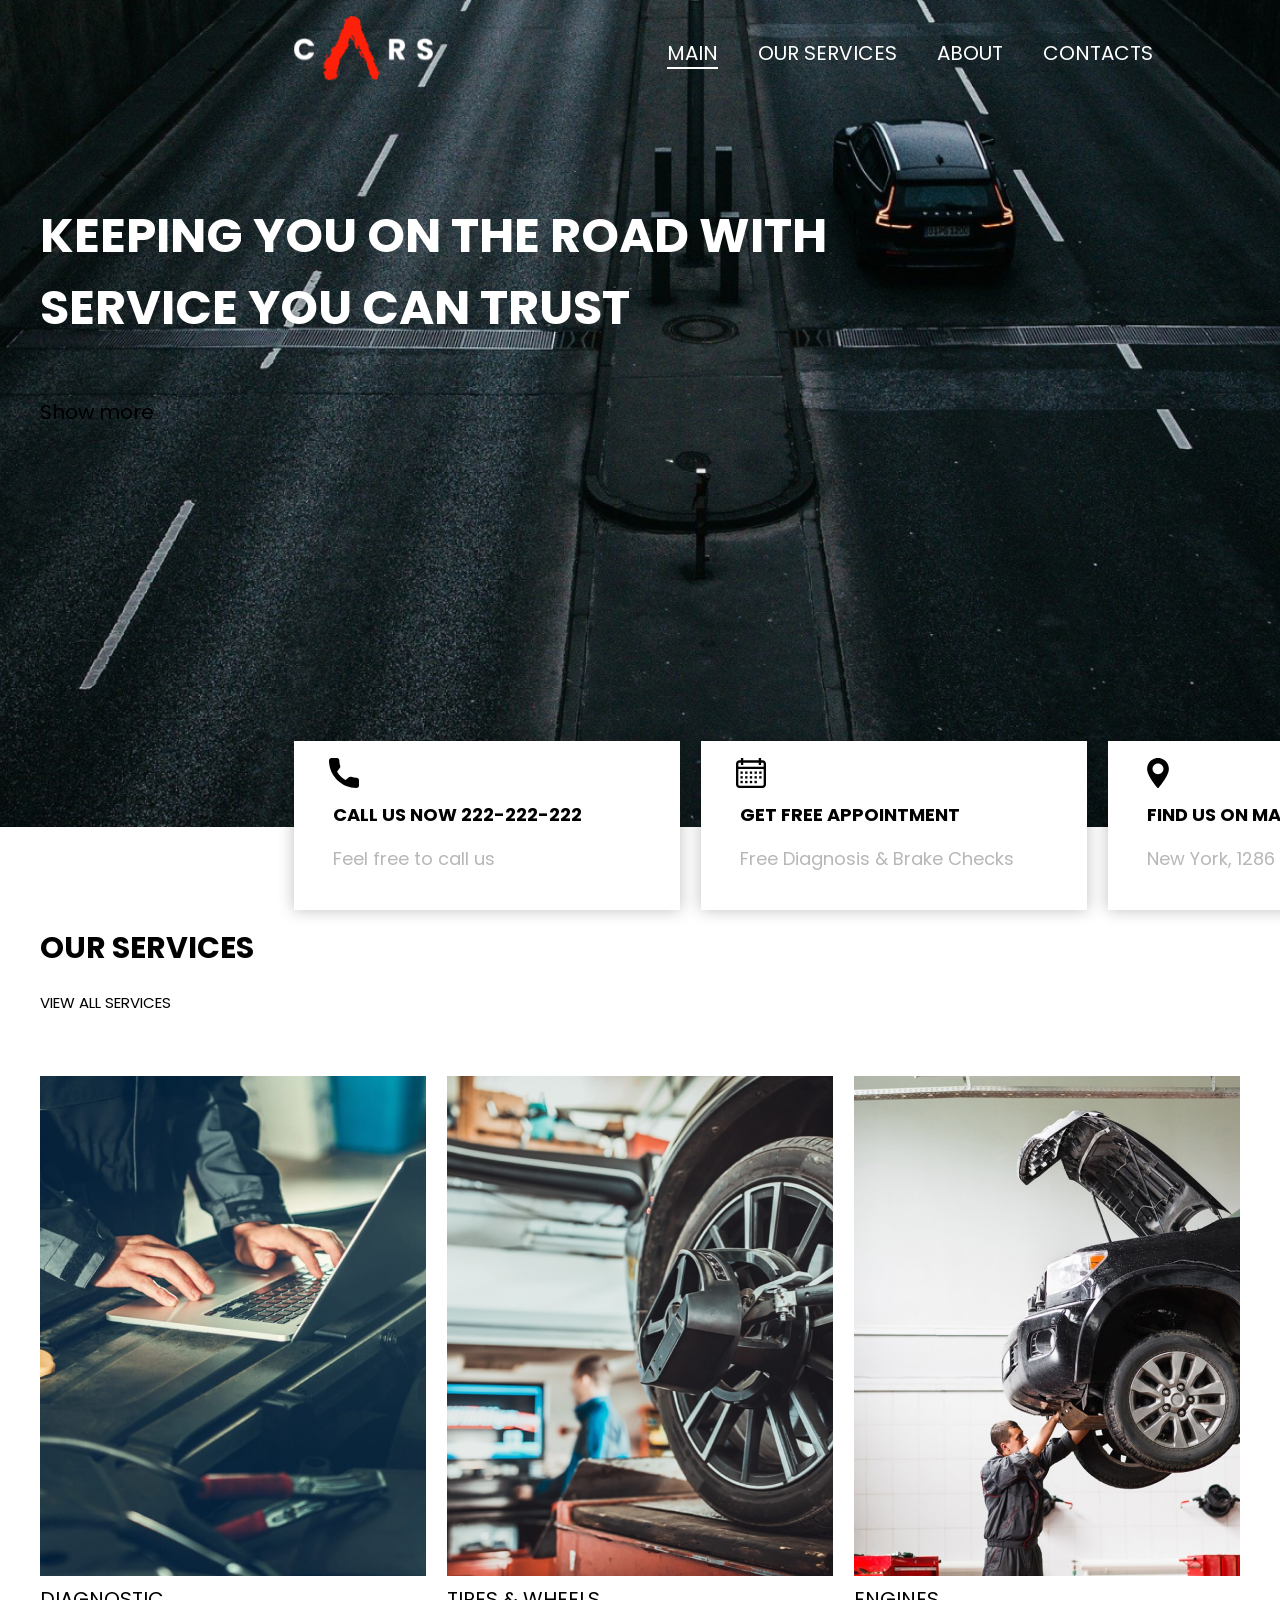
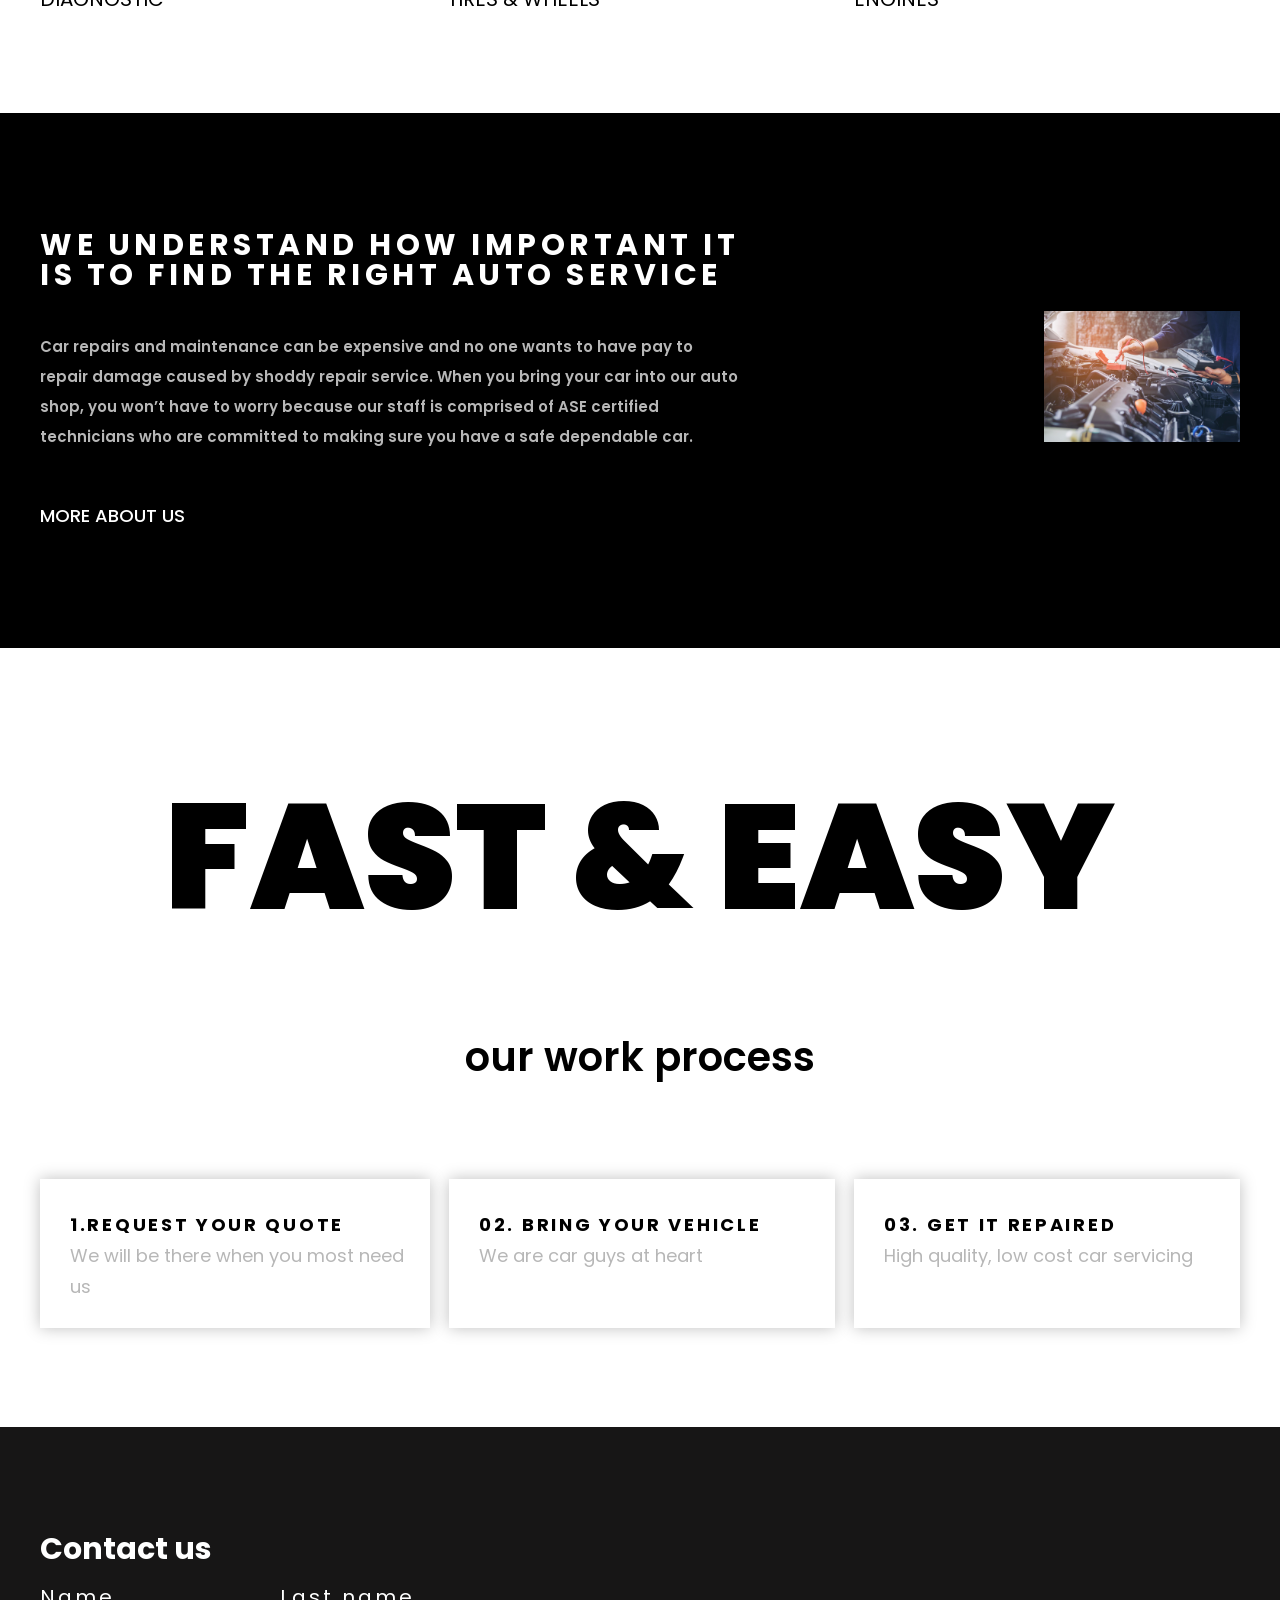
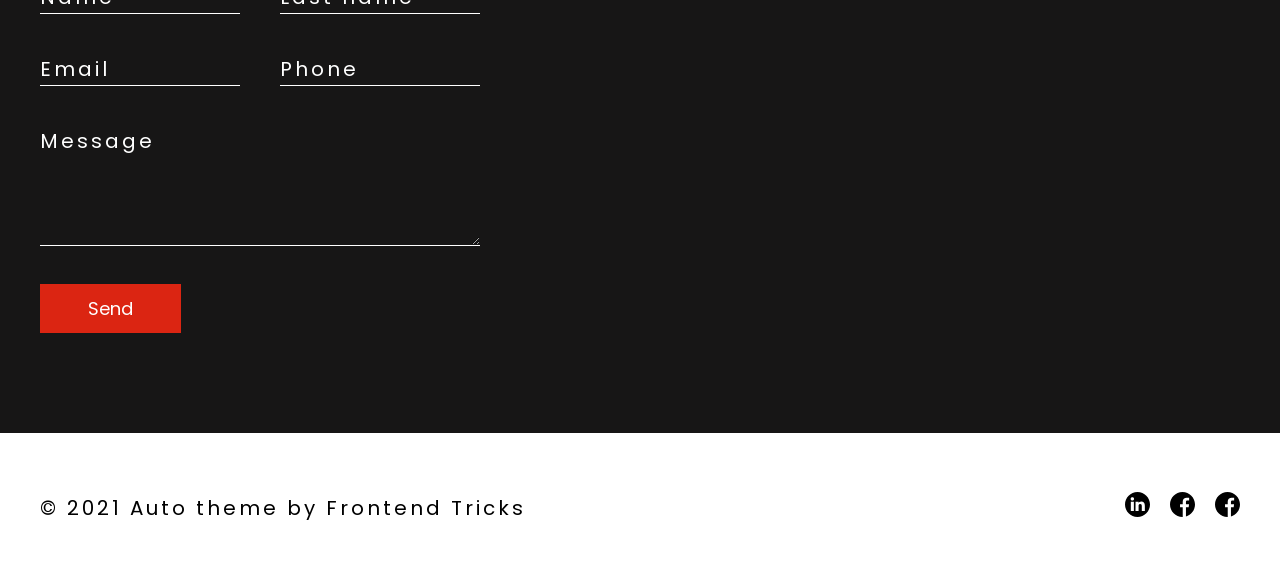
<file: index.html>
<!DOCTYPE html>
<html lang="en">
  <head>
    <meta charset="UTF-8" />
    <meta http-equiv="X-UA-Compatible" content="IE=edge" />
    <meta name="viewport" content="width=device-width, initial-scale=1.0" />
    <title>CARS</title>
    <link rel="preconnect" href="https://fonts.googleapis.com" />
    <link rel="preconnect" href="https://fonts.gstatic.com" crossorigin />
    <link
      href="https://fonts.googleapis.com/css2?family=Poppins:wght@400;500;600;700;900&display=swap"
      rel="stylesheet"
    />
    <link rel="stylesheet" href="./reset.css" />
    <link rel="stylesheet" href="./style.css" />
  </head>
  <body>
    <header class="header container">
      <div class="header__logo">
        <a href="#main">
          <img src="./images/logo.svg" alt="CARS" />
        </a>
      </div>
      <nav class="nav">
        <ul>
          <li><a class="nav__link_active" href="#main">Main</a></li>
          <li><a href="#services">Our services</a></li>
          <li><a href="#about">About</a></li>
          <li><a href="#contacts">Contacts</a></li>
        </ul>
      </nav>
      <div class="header__lng">
        <span class="header__lng_active">Ru</span>
        <span>En</span>
      </div>
    </header>
    <main>
      <div class="intro" id="main">
        <div class="container">
          <h1>KEEPING YOU ON THE ROAD WITH SERVICE YOU CAN TRUST</h1>
          <a class="show-more" href="#services">Show more</a>
        </div>
        <div class="intro__blocks">
          <a class="intro__block" href="tel:222222222">
            <p>CALL US NOW 222-222-222</p>
            <span>Feel free to call us</span>
          </a>
          <a class="intro__block intro__block-calendar" href="#contacts">
            <p>GET FREE APPOINTMENT</p>
            <span>Free Diagnosis &amp; Brake Checks</span>
          </a>
          <a
            class="intro__block intro__block-location"
            href="https://www.google.com/maps/search/?api=1&query=New+York"
            target="_blank"
          >
            <p>FIND US ON MAP</p>
            <span>New York, 1286 Ruumu Nanor</span>
          </a>
        </div>
      </div>
      <div class="services container" id="services">
        <h2>Our services</h2>
        <a href="#services">View all services</a>
        <div class="services__blocks">
          <div class="service__block">
            <img src="./images/diagnostic.png" alt="diagnostic" />
            <div class="overlay"></div>
            <p>diagnostic</p>
          </div>
          <div class="service__block">
            <img src="./images/tires.png" alt="tires and wheels" />
            <div class="overlay"></div>
            <p>tires &amp; wheels</p>
          </div>
          <div class="service__block">
            <img src="./images/engine.png" alt="engine" />
            <div class="overlay"></div>
            <p>Engines</p>
          </div>
        </div>
      </div>
      <div class="about" id="about">
        <div class="about__inner container">
          <div class="about__info">
            <h2>
              WE UNDERSTAND HOW IMPORTANT IT IS TO FIND THE RIGHT AUTO SERVICE
            </h2>
            <p>
              Car repairs and maintenance can be expensive and no one wants to
              have pay to repair damage caused by shoddy repair service. When
              you bring your car into our auto shop, you won’t have to worry
              because our staff is comprised of ASE certified technicians who
              are committed to making sure you have a safe dependable car.
            </p>
            <a href="#about">More about us</a>
          </div>
          <div class="about__img">
            <img src="./images/service.png" alt="service" />
          </div>
        </div>
      </div>
      <div class="process container">
        <h2>FAST &amp; EASY</h2>
        <p>our work process</p>
        <div class="process__blocks">
          <div class="process_block">
            <p>1.Request your quote</p>
            <span>We will be there when you most need us</span>
          </div>
          <div class="process_block">
            <p>02. BRING YOUR VEHICLE</p>
            <span>We are car guys at heart</span>
          </div>
          <div class="process_block">
            <p>03. GET IT REPAIRED</p>
            <span>High quality, low cost car servicing</span>
          </div>
        </div>
      </div>
      <div class="contacts" id="contacts">
        <div class="container">
          <h2 class="contacts__title">Contact us</h2>
          <form class="contacts__form" action="#">
            <div class="form__row">
              <div class="form__group">
                <input
                  type="text"
                  class="input"
                  id="name"
                  placeholder=" "
                />
                <label for="name" class="label">Name</label>
              </div>
              <div class="form__group">
                <input
                  type="text"
                  class="input"
                  id="lastname"
                  placeholder=" "
                />
                <label for="lastname" class="label">Last name</label>
              </div>
            </div>
            <div class="form__row">
              <div class="form__group">
                <input
                  type="email"
                  class="input"
                  id="email"
                  placeholder=" "
                />
                <label for="email" class="label">Email</label>
              </div>
              <div class="form__group">
                <input
                  type="tel"
                  class="input"
                  id="phone"
                  placeholder=" "
                />
                <label for="phone" class="label">Phone</label>
              </div>
            </div>
            <div class="form__row">
              <div class="form__group">
                <textarea
                  class="textarea"
                  id="message"
                  placeholder=" "
                ></textarea>
                <label for="message" class="label">Message</label>
              </div>
            </div>
            <button class="btn text-upper" type="button">Send</button>
          </form>
        </div>
      </div>
    </main>
    <footer class="footer">
      <div class="container">
        <div class="footer__wrapper">
          <p class="copyright">© 2021 Auto theme by Frontend Tricks</p>
          <div class="footer__soc">
            <a
              href="https://www.linkedin.com/"
              target="_blank"
              class="footer__soc-link"
            >
              <img src="./images/linkedin.svg" alt="linkedin" />
            </a>
            <a
              href="https://www.facebook.com/"
              target="_blank"
              class="footer__soc-link"
            >
              <img src="./images/facebook.svg" alt="facebook" />
            </a>
            <a
              href="https://www.instagram.com/"
              target="_blank"
              class="footer__soc-link"
            >
              <img src="./images/facebook.svg" alt="instagram" />
            </a>
          </div>
        </div>
      </div>
    </footer>
  </body>
</html>
</file>
<file: style.css>
* {
  font-family: "Poppins", sans-serif;
  color: black;
  font-size: 20px;
  font-weight: 400;
  box-sizing: border-box;
  margin: 0;
  padding: 0;
  border: none;
}

.container {
  max-width: 1200px;
  width: 100%;
  margin: 0 auto;
}

.header {
  display: flex;
  justify-content: space-between;
  align-items: center;
  position: absolute;
  top: 16px;
  left: 23%;
  z-index: 2;
}

.header ul li {
  display: inline-block;
  list-style: none;
  text-transform: uppercase;
  font-weight: 600;
  font-size: 15px;
  margin-right: 35px;
  color: white;
}

.nav__link_active {
  border-bottom: 2px solid white;
}

.header__lng {
  text-transform: uppercase;
}

.header__lng span {
  color: white;
  margin-right: 8px;
}

.header__lng_active {
  color: #b7b7b7 !important;
}

.intro {
  background-image: url("./images/background-image.jpg");
  background-repeat: no-repeat;
  background-size: cover;
  background-position: center;
  padding: 200px 0 400px 0;
  position: relative;
}

.intro h1 {
  font-weight: 700;
  font-size: 48px;
  color: white;
  width: 70%;
  margin-bottom: 53px;
}

.intro button {
  background: #db2512;
  padding: 11px 48px;
  font-size: 18px;
  color: white;
}

.intro__blocks {
  display: flex;
  gap: 21px;
  position: absolute;
  bottom: -10%;
  left: 23%;
}

.intro__block {
  background: #ffffff;
  box-shadow: 0px 0px 15px rgba(0, 0, 0, 0.25);
  padding: 39px 48px 37px 39px;
  min-width: 386px;
  position: relative;
}

.intro__block p {
  font-weight: 700;
  font-size: 18px;
  margin: 21px 0 15px 0;
}

.intro__block span {
  font-weight: 400;
  font-size: 18px;
  color: #b7b7b7;
}

.intro__block::before {
  content: "";
  background-image: url(./images/phone.svg);
  background-repeat: no-repeat;
  width: 30px;
  height: 30px;
  position: absolute;
  top: 10%;
  left: 9%;
}

.intro__block-calendar::before {
  content: "";
  background-image: url(./images/calendar.svg);
}

.intro__block-location::before {
  content: "";
  background-image: url(./images/location.svg);
}

.services {
  text-transform: uppercase;
  margin: 99px auto;
}

.services h2 {
  font-weight: 700;
  font-size: 30px;
  margin-bottom: 15px;
}

.services a {
  font-weight: 400;
  font-size: 15px;
}

.services__blocks {
  display: flex;
  justify-content: space-between;
  gap: 20px;
  margin-top: 60px;
}

.service__block {
  position: relative;
}

.overlay {
  background: rgba(0, 0, 0, 0.7);
  position: absolute;
  width: 100%;
  height: 93%;
  top: 0;
  left: 0;
  display: none;
}

.service__block:hover .overlay {
  display: block;
}

.service__block:hover::before {
  content: url("./images/plus.png");
  width: 100px;
  height: 100px;
  position: absolute;
  top: 50%;
  left: 50%;
  transform: translate(-50%, -50%);
  z-index: 2;
}

.service__block:hover::after {
  content: "ANNUAL CHECKUPS FROM YOUR PHYSICIAN KEEP YOU IN GOOD HEALTH";
  width: 55%;
  height: auto;
  position: absolute;
  top: 65%;
  left: 10%;
  z-index: 2;
  color: white;
}

.about {
  background-color: black;
}

.about__inner {
  display: flex;
  justify-content: space-between;
  align-items: center;
  padding: 117px 0;
}

.about__info {
  line-height: 150%;
}

.about__info h2 {
  color: white !important;
  font-weight: 700;
  font-size: 30px;
  /* or 45px */
  width: 70%;
  letter-spacing: 0.15em;
  margin-bottom: 42px;
}

.about__info p {
  color: #b7b7b7;
  font-weight: 600;
  font-size: 15px;
  width: 70%;
  margin-bottom: 48px;
}

.about__info a {
  font-weight: 500;
  font-size: 18px;
  color: white;
  text-transform: uppercase;
}

.process {
  padding: 99px 0;
  text-align: center;
}

.process h2 {
  font-weight: 900;
  font-size: 148px;
  margin-bottom: 58px;
}

.process p {
  font-weight: 600;
  font-size: 40px;
}

.process__blocks {
  display: flex;
  gap: 19px;
  margin-top: 92px;
}

.process_block {
  background: #ffffff;
  box-shadow: 0px 0px 15px rgba(0, 0, 0, 0.25);
  line-height: 150%;
  padding: 31px 24px 26px 30px;
  min-width: 386px;
  text-align: left;
}

.process_block p {
  font-weight: 700;
  font-size: 18px;
  letter-spacing: 0.15em;
  text-transform: uppercase;
}

.process_block span {
  font-weight: 400;
  font-size: 18px;
  color: #b7b7b7;
}

.contacts {
  padding: 100px 0;
  background-color: #171616;
}

.contacts button {
  background: #db2512;
  padding: 11px 48px;
  font-size: 18px;
  color: white;
}

.contacts__title {
  font-weight: 700;
  font-size: 30px;
  color: white;
}

.contacts .block__title {
  margin-bottom: 40px;
}

.contacts__form {
  max-width: 440px;
}

.form__row {
  margin: 0 -20px;
  display: flex;
}

.form__group {
  margin-bottom: 30px;
  padding: 0 20px;
  flex: 1;
  position: relative;
}

.input {
  width: 100%;
  padding: 9px 0;
  outline: 0;
  border: 0;
  color: #fff;
  font-family: inherit;
  font-size: 15px;
  border-bottom: 1px solid #fff;
  background-color: transparent;
}

.input:focus + .label {
  transform: translateY(-15px);
  font-size: 12px;
}

.input:not(:placeholder-shown) + .label {
  transform: translateY(-15px);
  font-size: 12px;
}

.label {
  letter-spacing: 0.15em;
  color: #fff;
  position: absolute;
  top: 10px;
  left: 20px;
  pointer-events: none;
  transition: all 0.2s ease;
}

.textarea {
  min-height: 130px;
  width: 100%;
  padding: 9px 0;
  resize: vertical;
  outline: 0;
  border: 0;
  color: #fff;
  font-family: inherit;
  font-size: 15px;
  border-bottom: 1px solid #fff;
  background-color: transparent;
}

.textarea:focus + .label {
  transform: translateY(-15px);
  font-size: 12px;
}

.textarea:not(:placeholder-shown) + .label {
  transform: translateY(-15px);
  font-size: 12px;
}

.footer__wrapper {
  height: 150px;
  display: flex;
  align-items: center;
  justify-content: space-between;
}

.copyright {
  letter-spacing: 0.15em;
}

.footer__soc {
  display: flex;
}

.footer__soc-link {
  margin-right: 20px;
  text-decoration: none;
}

.footer__soc-link:last-child {
  margin-right: 0;
}

.footer__soc-link img {
  height: 25px;
}

/* Адаптация для телефонов */
@media (max-width: 768px) {
  .container {
    width: 100%;
    padding-left: 15px;
    padding-right: 15px;
  }

  .header {
    position: absolute;
    left: 0;
    top: 15px;
    width: 100%;
    padding: 0 15px;
    flex-wrap: wrap;
  }

  .header ul li {
    font-size: 10px;
    margin-right: 8px;
  }

  .header__logo img {
    max-width: 80px;
  }

  .intro {
    padding: 150px 0 250px;
    background-position: center;
  }

  .intro h1 {
    width: 100%;
    font-size: 30px;
    line-height: 1.3;
    margin-bottom: 30px;
  }

  .intro__blocks {
    left: 15px;
    right: 15px;
    bottom: -180px;
    flex-direction: column;
    gap: 10px;
  }

  .intro__block {
    min-width: 0;
    width: 100%;
    padding: 20px 15px 15px 45px;
  }

  .intro__block p {
    font-size: 13px;
    margin: 5px 0 8px;
  }

  .intro__block span {
    font-size: 12px;
  }

  .services {
    margin: 220px auto 60px;
  }

  .services h2 {
    font-size: 25px;
  }

  .services__blocks {
    flex-direction: column;
    gap: 25px;
    margin-top: 30px;
  }

  .service__block {
    width: 100%;
  }

  .service__block img {
    width: 100%;
    height: auto;
    display: block;
  }

  .about__inner {
    flex-direction: column;
    padding: 50px 15px;
    gap: 30px;
  }

  .about__info h2,
  .about__info p {
    width: 100%;
  }

  .about__info h2 {
    font-size: 24px;
    margin-bottom: 20px;
  }

  .about__img img {
    max-width: 100%;
    height: auto;
  }

  .process {
    padding: 50px 15px;
  }

  .process h2 {
    font-size: 48px;
    margin-bottom: 20px;
  }

  .process p {
    font-size: 25px;
  }

  .process__blocks {
    flex-direction: column;
    margin-top: 35px;
  }

  .process_block {
    min-width: 0;
    width: 100%;
  }

  .form__row {
    margin: 0;
    flex-direction: column;
  }

  .form__group {
    padding: 0;
  }

  .label {
    left: 0;
  }

  .footer__wrapper {
    height: auto;
    min-height: 120px;
    padding: 20px 15px;
    gap: 20px;
    flex-wrap: wrap;
  }

  .copyright {
    font-size: 12px;
  }
}
</file>
